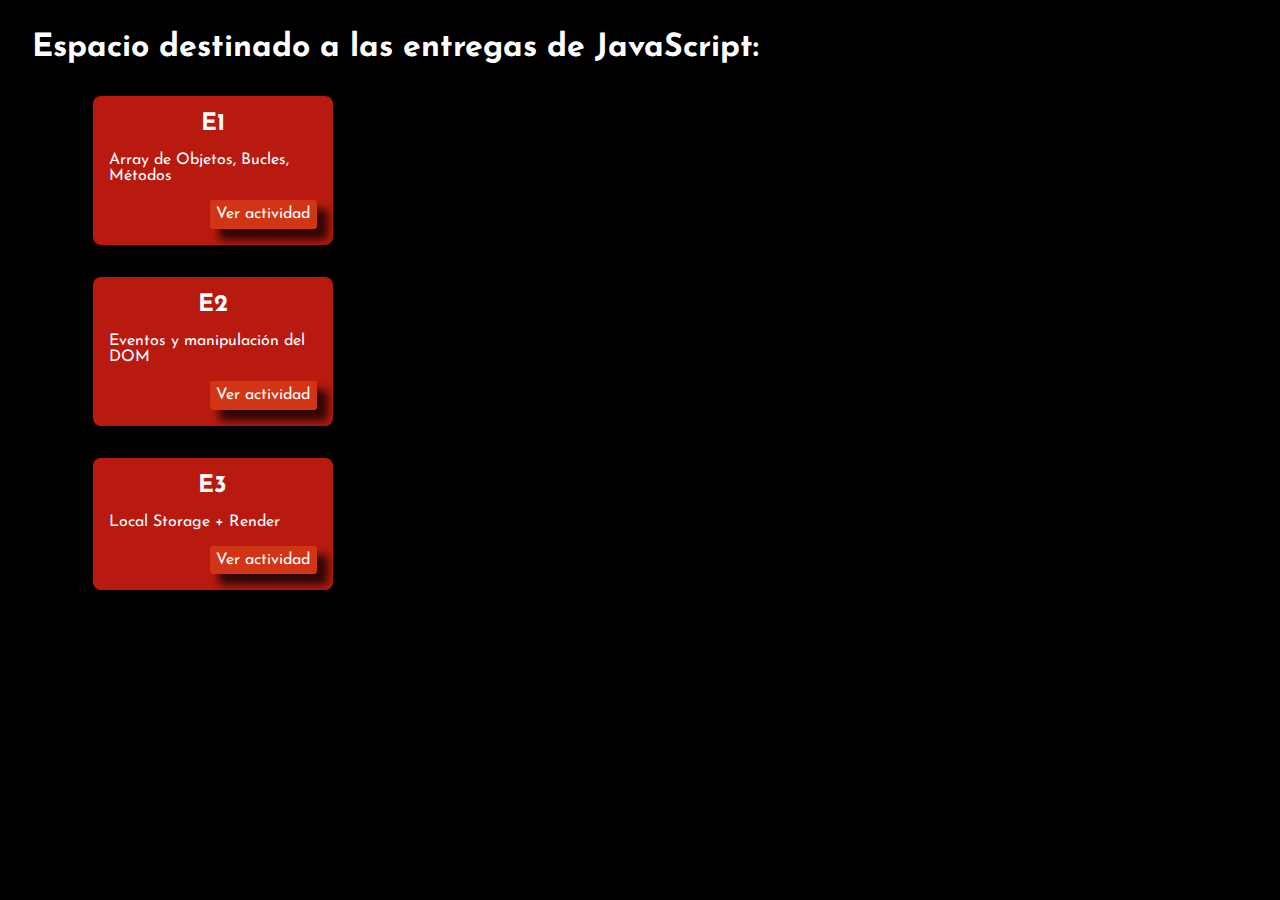
<file: index.html>
<!DOCTYPE html>
<html lang="en">
<head>
    <meta charset="UTF-8">
    <meta http-equiv="X-UA-Compatible" content="IE=edge">
    <meta name="viewport" content="width=device-width, initial-scale=1.0">
    <link rel="stylesheet" href="style.css">
    <title>CM - JavaScript</title>
</head>
<body>
    <main>
        <h1>Espacio destinado a las entregas de JavaScript:</h1>
        <section class="container">
            <div class="card">
                <h2 class="card__title">E1</h2>
                <p>Array de Objetos, Bucles, Métodos</p>
                <a href="./E1 - Array de Objetos, Bucles, Métodos/index.html" class="card__link">Ver actividad</a>
            </div>
            <div class="card">
                <h2 class="card__title">E2</h2>
                <p>Eventos y manipulación del DOM</p>
                <a href="./E2 - Eventos y manipulación del DOM/index.html" class="card__link">Ver actividad</a>
            </div>
            <div class="card">
                <h2 class="card__title">E3</h2>
                <p>Local Storage + Render</p>
                <a href="./E3 - Local Storage + Render/index.html" class="card__link">Ver actividad</a>
            </div>
        </section>
    </main>
</body>
</html>
</file>
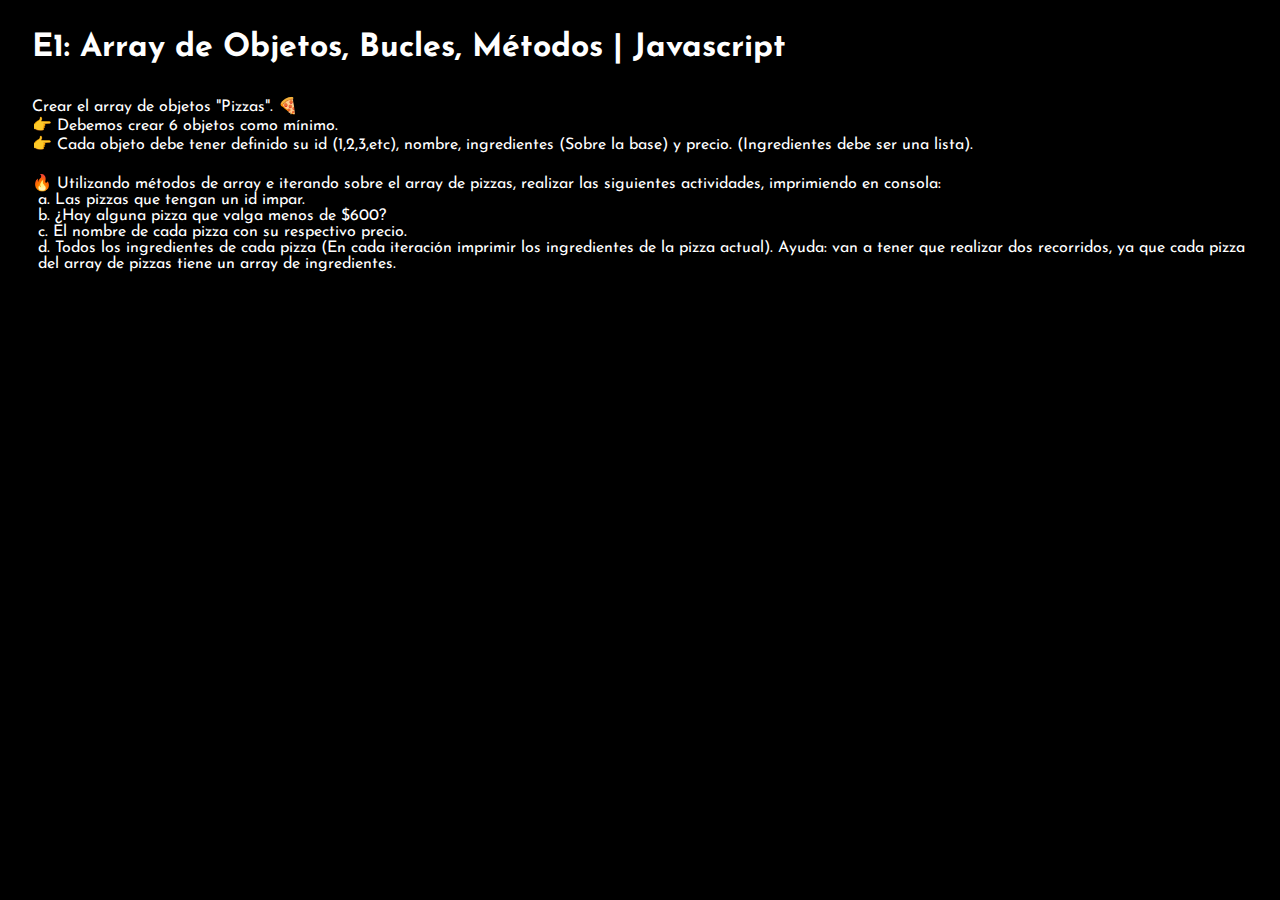
<file: E1 - Array de Objetos, Bucles, Métodos/index.html>
<!DOCTYPE html>
<html lang="en">
<head>
    <meta charset="UTF-8">
    <meta http-equiv="X-UA-Compatible" content="IE=edge">
    <meta name="viewport" content="width=device-width, initial-scale=1.0">
    <link rel="stylesheet" href="../style.css">
    <title>E2 - JavaScript</title>
</head>
<body>
    <main>
        <h1>E1: Array de Objetos, Bucles, Métodos | Javascript</h1>
        <ul class="consigna">
            <li>Crear el array de objetos "Pizzas". 🍕</li>
            <li>👉 Debemos crear 6 objetos como mínimo.</li>
            <li>👉 Cada objeto debe tener definido su id (1,2,3,etc), nombre, ingredientes (Sobre la base) y precio. (Ingredientes debe ser una lista).</li>

            <li class="margen">🔥 Utilizando métodos de array e iterando sobre el array de pizzas, realizar las siguientes actividades, imprimiendo en consola:</li>
            <ol class="listaOrdenada">
                <li>Las pizzas que tengan un id impar.</li>
                <li>¿Hay alguna pizza que valga menos de $600?</li>
                <li>El nombre de cada pizza con su respectivo precio.</li>
                <li>Todos los ingredientes de cada pizza (En cada iteración imprimir los ingredientes de la pizza actual). Ayuda: van a tener que realizar dos recorridos, ya que cada pizza del array de pizzas tiene un array de ingredientes.</li>
            </ol>
        </ul>
    </main>
    <script src="./main.js"></script>
</body>
</html>
</file>
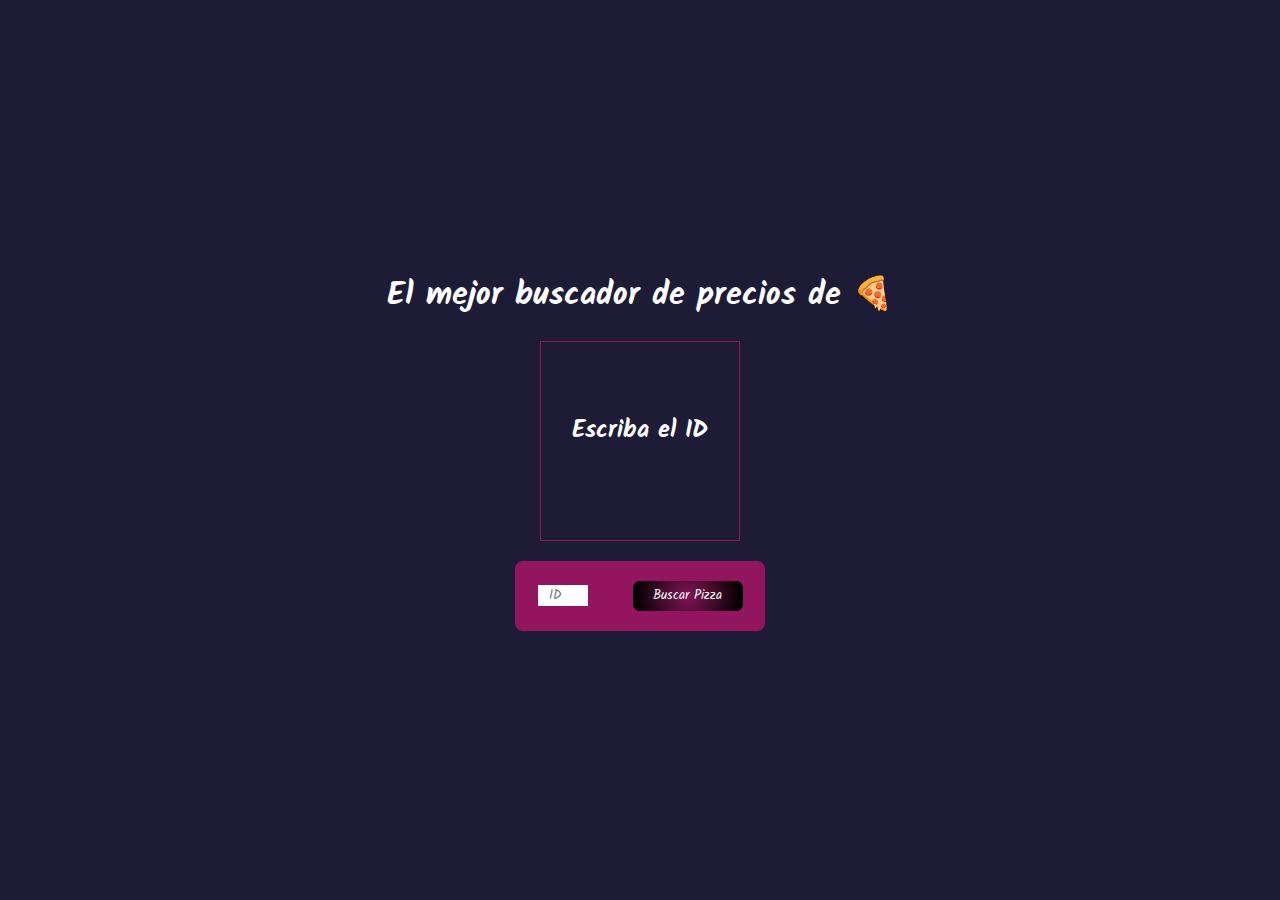
<file: E2 - Eventos y manipulación del DOM/index.html>
<!DOCTYPE html>
<html lang="en">
<head>
    <meta charset="UTF-8">
    <meta http-equiv="X-UA-Compatible" content="IE=edge">
    <meta name="viewport" content="width=device-width, initial-scale=1.0">
    <link rel="stylesheet" href="style.css">
    <title>E2 - JavaScript</title>
</head>
<body>
    <main>
        <h1>El mejor buscador de precios de 🍕</h1>
        <div class="info">
            <h2 id="nombrePizza">Escriba el ID</h2>
            <h3 id="precioPizza" class="precio"></h3>  
        </div>
        <div class="search">
            <input type="number" id="input" placeholder="ID">
            <button id="buscarPizza" class="btn">Buscar Pizza</button>
        </div>
    </main>

    <script src="./main.js"></script>
</body>
</html>
</file>
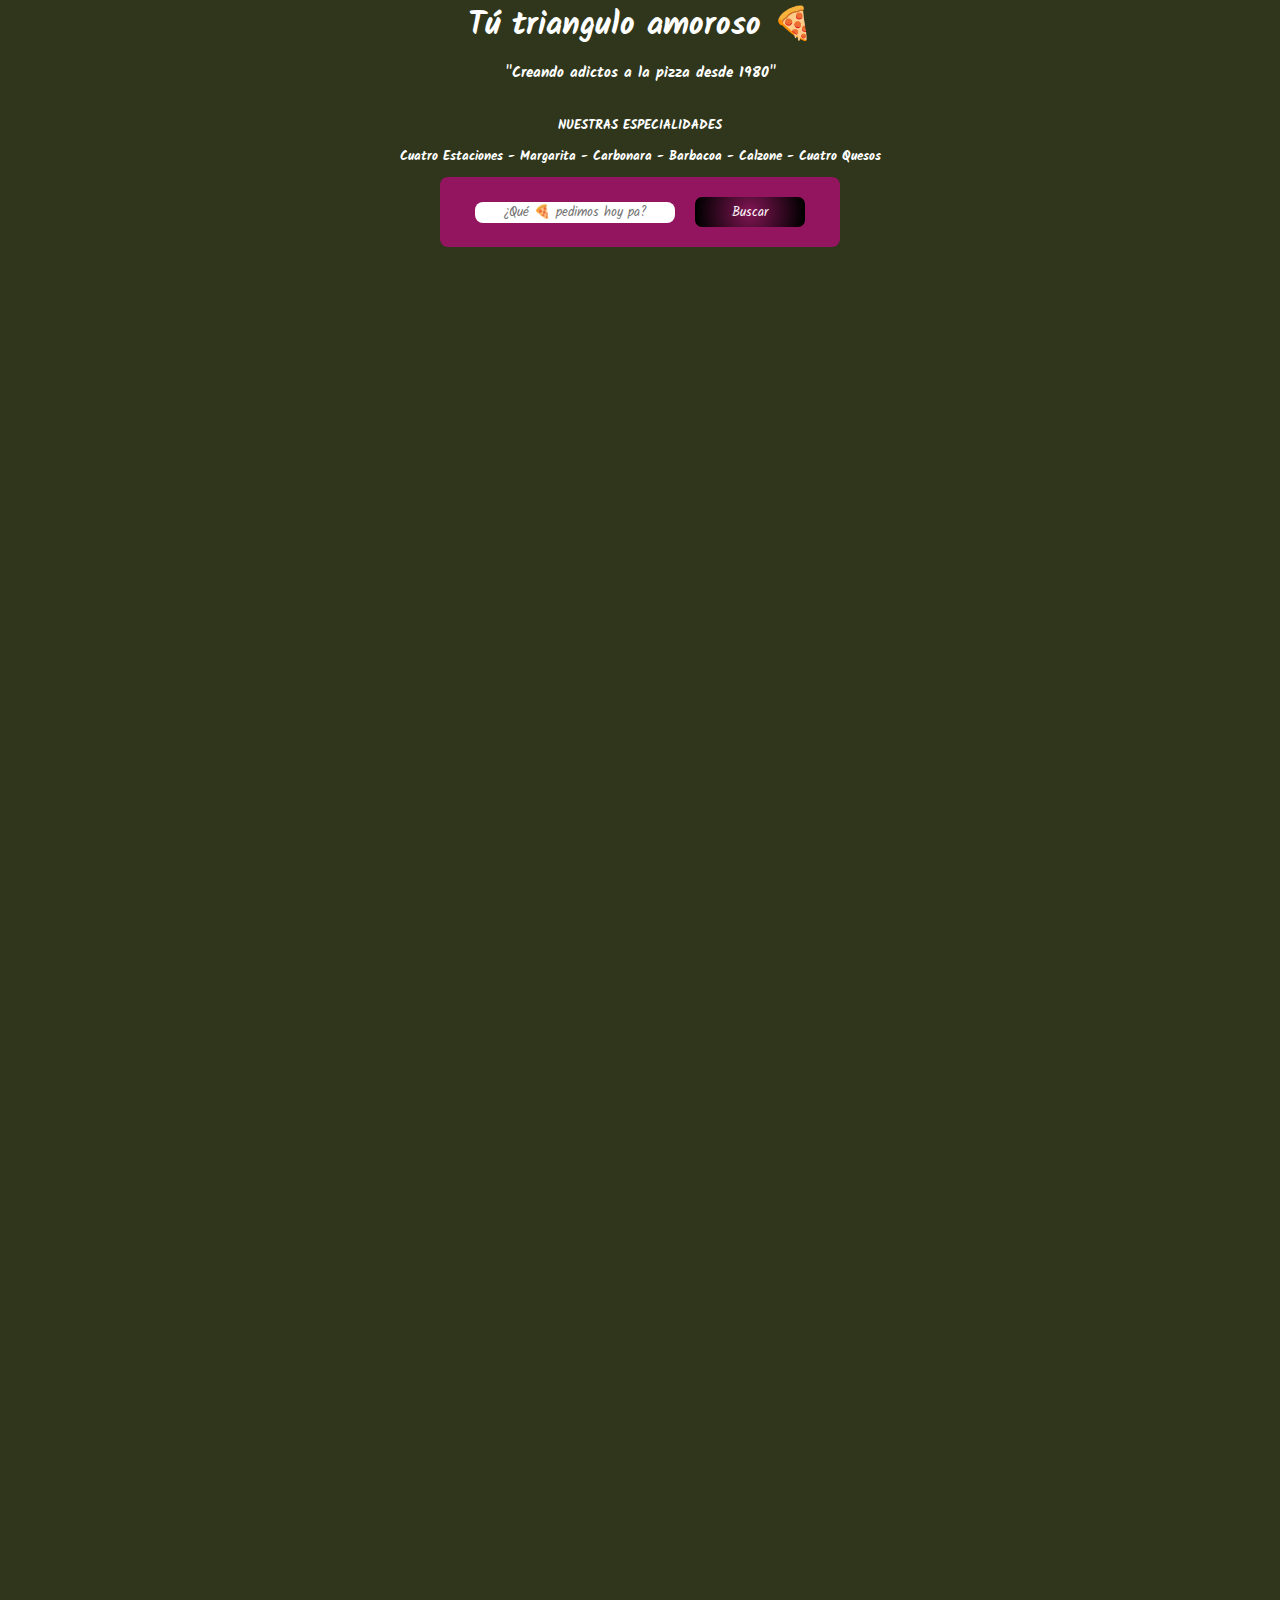
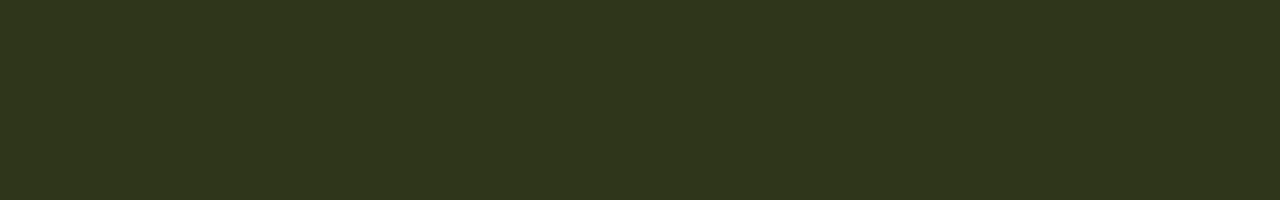
<file: E3 - Local Storage + Render/index.html>
<!DOCTYPE html>
<html lang="en">
<head>
    <meta charset="UTF-8">
    <meta http-equiv="X-UA-Compatible" content="IE=edge">
    <meta name="viewport" content="width=device-width, initial-scale=1.0">
    <link rel="stylesheet" href="https://cdnjs.cloudflare.com/ajax/libs/font-awesome/6.1.2/css/all.min.css">
    <link rel="stylesheet" href="style.css">
    <title>E3 - JavaScript</title>
</head>
<body>
    <div class="search_container">
        <div class="search_tittle">
            <h1>Tú triangulo amoroso 🍕</h1>
            <h2>"Creando adictos a la pizza desde 1980"</h2>
            <h3>NUESTRAS ESPECIALIDADES</h3>
            <h3>Cuatro Estaciones - Margarita - Carbonara - Barbacoa - Calzone - Cuatro Quesos</h3>
            <div class="search">
                <input type="text" id="input" placeholder="¿Qué 🍕 pedimos hoy pa?">
                <button id="boton" class="btn">Buscar</button>
            </div>
            
        </div>

        <div class="cards_container">

        </div>
    </div>

    <script src="./main.js"></script>
</body>
</html>
</file>
<file: style.css>
@import url('https://fonts.googleapis.com/css2?family=Josefin+Sans:wght@300;400;600;700&display=swap');

*{
    margin: 0;
    padding: 0;
    box-sizing: border-box;
    list-style-type: none;
    text-decoration: none;
}

body{
    background-color: black;
    color: white;
    font-family: 'Josefin Sans', sans-serif;
}

main{
    margin: 2em;
}

a:visited{
    color: white;
}

.container{
    width: 90%;
    margin: auto;
}

.card{
    background-color: rgb(185, 26, 15);
    width: 15em;
    display: flex;
    flex-direction: column;
    justify-content: center;
    gap: 1em;
    margin-top: 2em;
    padding: 1em;
    border-radius: 8px;
}

.card:hover{
    background-color: rgba(202, 140, 93, 0.909);
}

.card__title{
    align-self: center;
}

.card__link{
    align-self: flex-end;
    background-color: rgb(210, 53, 22);
    padding: .4em;
    border-radius: 3px;
    color: white;
    box-shadow: 10px 10px 9px 1px rgba(0,0,0,0.75);
}

.card__link:hover{
    background-color: rgb(88, 165, 62);
    transition: all 0.3s ease;
}


/** Páginas de las entregas **/
.consigna{
    margin-top: 2em;
}

.margen{
    margin-top: 20px;
}

.listaOrdenada>li{
    list-style-type: lower-latin;
    list-style-position: inside;
    margin-left: .4em;
}
</file>
<file: E2 - Eventos y manipulación del DOM/style.css>
@import url('https://fonts.googleapis.com/css2?family=Kalam&display=swap');

*{
    margin: 0;
    padding: 0;
    box-sizing: border-box;
}

body{
    background-image: url("https://www.lohberger.com/wp-content/uploads/2020/10/3095-scaled.jpg");
    background-position: center;
    background-size:cover;
    color: white;
    font-family: 'Kalam', cursive;
}

main{
    display: flex;
    flex-direction: column;
    justify-content: center;
    align-items: center;
    height: 100vh;
    background-color: rgba(6, 2, 32, 0.9);
}

.info{
    margin-top: 20px;
    border: 1px solid rgb(148, 21, 95);
    width: 200px;
    height: 200px;
    display: flex;
    flex-direction: column;
    justify-content: center;
    align-items: center;
}

.search{
    margin-top: 20px;
    background-color: rgb(148, 21, 95);
    height: 70px;
    width: 250px;
    display: flex;
    justify-content: space-around;
    align-items: center;
    border-radius: 8px;
}

.precio{
    margin: 10px;
    background-color: rgba(32, 179, 39, 0.616);
}

.error{
    position: absolute;
    top: 20px;
    right: 20px;
    background-color: #94155f;
    color: white;
    border-radius: 8px;
    padding: 10px;
}

.btn{
    width: 110px;
    height: 30px;
    border-radius: 7px;
    color: white;
    border: none;
    background: rgb(2,0,36);
    background: radial-gradient(circle, rgba(2,0,36,1) 1%, rgba(109, 21, 72, 0.5) 1%, rgba(0,0,0,1) 95%);
    cursor: pointer;
    font-family: 'Kalam', cursive;
}

#input{
    border: none;
    width: 50px;
    text-align: center;
    font-family: 'Kalam', cursive;
}
</file>
<file: E3 - Local Storage + Render/style.css>
@import url('https://fonts.googleapis.com/css2?family=Kalam&display=swap');

*{
    margin: 0;
    padding: 0;
    box-sizing: border-box;
    /* border: 1px solid red; */
}

body{
    background-image: url("https://www.lohberger.com/wp-content/uploads/2020/10/3095-scaled.jpg");
    background-position: center;
    background-size:cover;
    color: white;
    font-family: 'Kalam', cursive;
    /* width: 100vw; */
    height: fit-content;
}

.search_container{
    display: flex;
    flex-direction: column;
    /* justify-content: center; */
    align-items: center;
    /* width: 100vw; */
    height: 200vh;
    background-color: rgba(24, 32, 2, 0.9);
}

.search_tittle{
    /* background-color: blue; */
    display: flex;
    flex-direction: column;
    justify-content: center;
    align-items: center;
    gap: 10px;
}

.search_tittle h2{
    font-size: 15px;
    margin-bottom: 20px;
}

.search_tittle h3{
    font-size: 13px;
}

.search{
    width: 100%;
    gap: 20px;
    display: flex;
    justify-content: center;
    align-items: center;
    background-color: rgb(148, 21, 95);
    height: 70px;
    width: 400px;
    border-radius: 8px;
}

.btn{
    width: 110px;
    height: 30px;
    border-radius: 7px;
    color: white;
    border: none;
    background: rgb(2,0,36);
    background: radial-gradient(circle, rgba(2,0,36,1) 1%, rgba(109, 21, 72, 0.5) 1%, rgba(0,0,0,1) 95%);
    cursor: pointer;
    font-family: 'Kalam', cursive;
}

#input{
    border: none;
    width: 200px;
    text-align: center;
    font-family: 'Kalam', cursive;
    border-radius: 8px;
}


.cards_container{
    margin: 20px;
    /* background-color: blueviolet; */
    display: flex;
    /* flex-direction: column; */
    justify-content: center;
    align-items: center;
    flex-wrap: wrap;
    width: 80%;
    height: fit-content;
    gap: 20px;
}

.card{
    margin-top: 20px;
    padding: 5px;
    gap: 20px;
    border: 1px solid coral;
    width: 300px;
    height: 400px;
    display: flex;
    flex-direction: column;
    justify-content: space-between;
    /* align-items: center; */
    border-radius: 10px;
}

.card:hover{
    border: 2px solid white;
    border-radius: 10px;
    cursor: pointer;
    box-shadow: 10px 10px 46px -6px rgba(0,0,0,1);
    -webkit-box-shadow: 10px 10px 46px -6px rgba(0,0,0,1);
    -moz-box-shadow: 10px 10px 46px -6px rgba(0,0,0,1);
}

.card img{
    width: 80%;
    height: 150px;
    border-radius: 8px;
    margin: 0 auto;
}

.card img:hover{
    transform: scale(0.9);
    transition: all 0.3s ease;

}

.card h3{
    font-size: 15px;
}

.card a:hover{
    color: rgb(175, 225, 175);
}

.buy{
    /* background-color: #94155f; */
    width: 100%;
    display: flex;
    justify-content: space-around;
    align-items: center;
}

.buy h2:hover{
    color: rgb(165, 165, 20);
}

.error{
    position: absolute;
    top: 20px;
    right: 20px;
    background-color: #94155f;
    color: white;
    border-radius: 8px;
    padding: 10px;
}

@media(min-width: 480px){
    .search_container{
        height: auto;
    }
}

@media(min-width: 1024px){
    .search_container{
        height: 200vh;
    }
}
</file>
